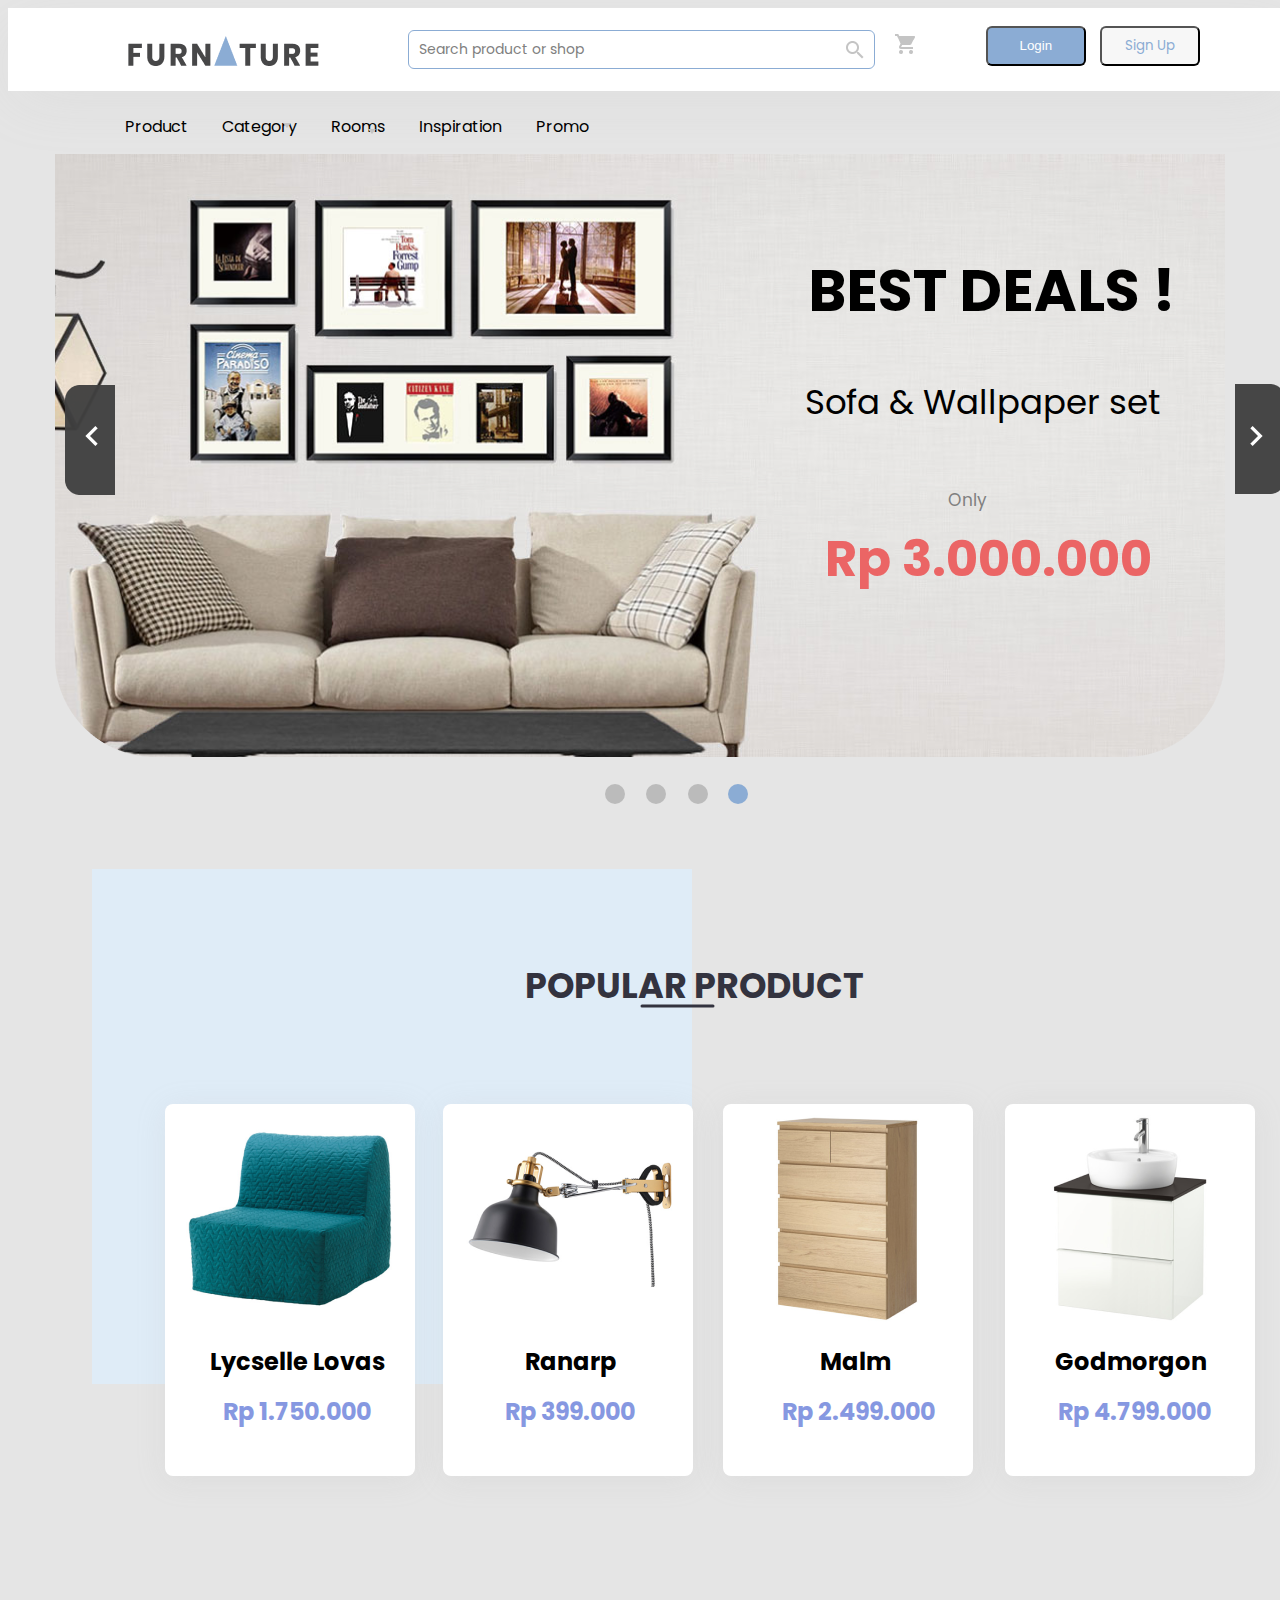
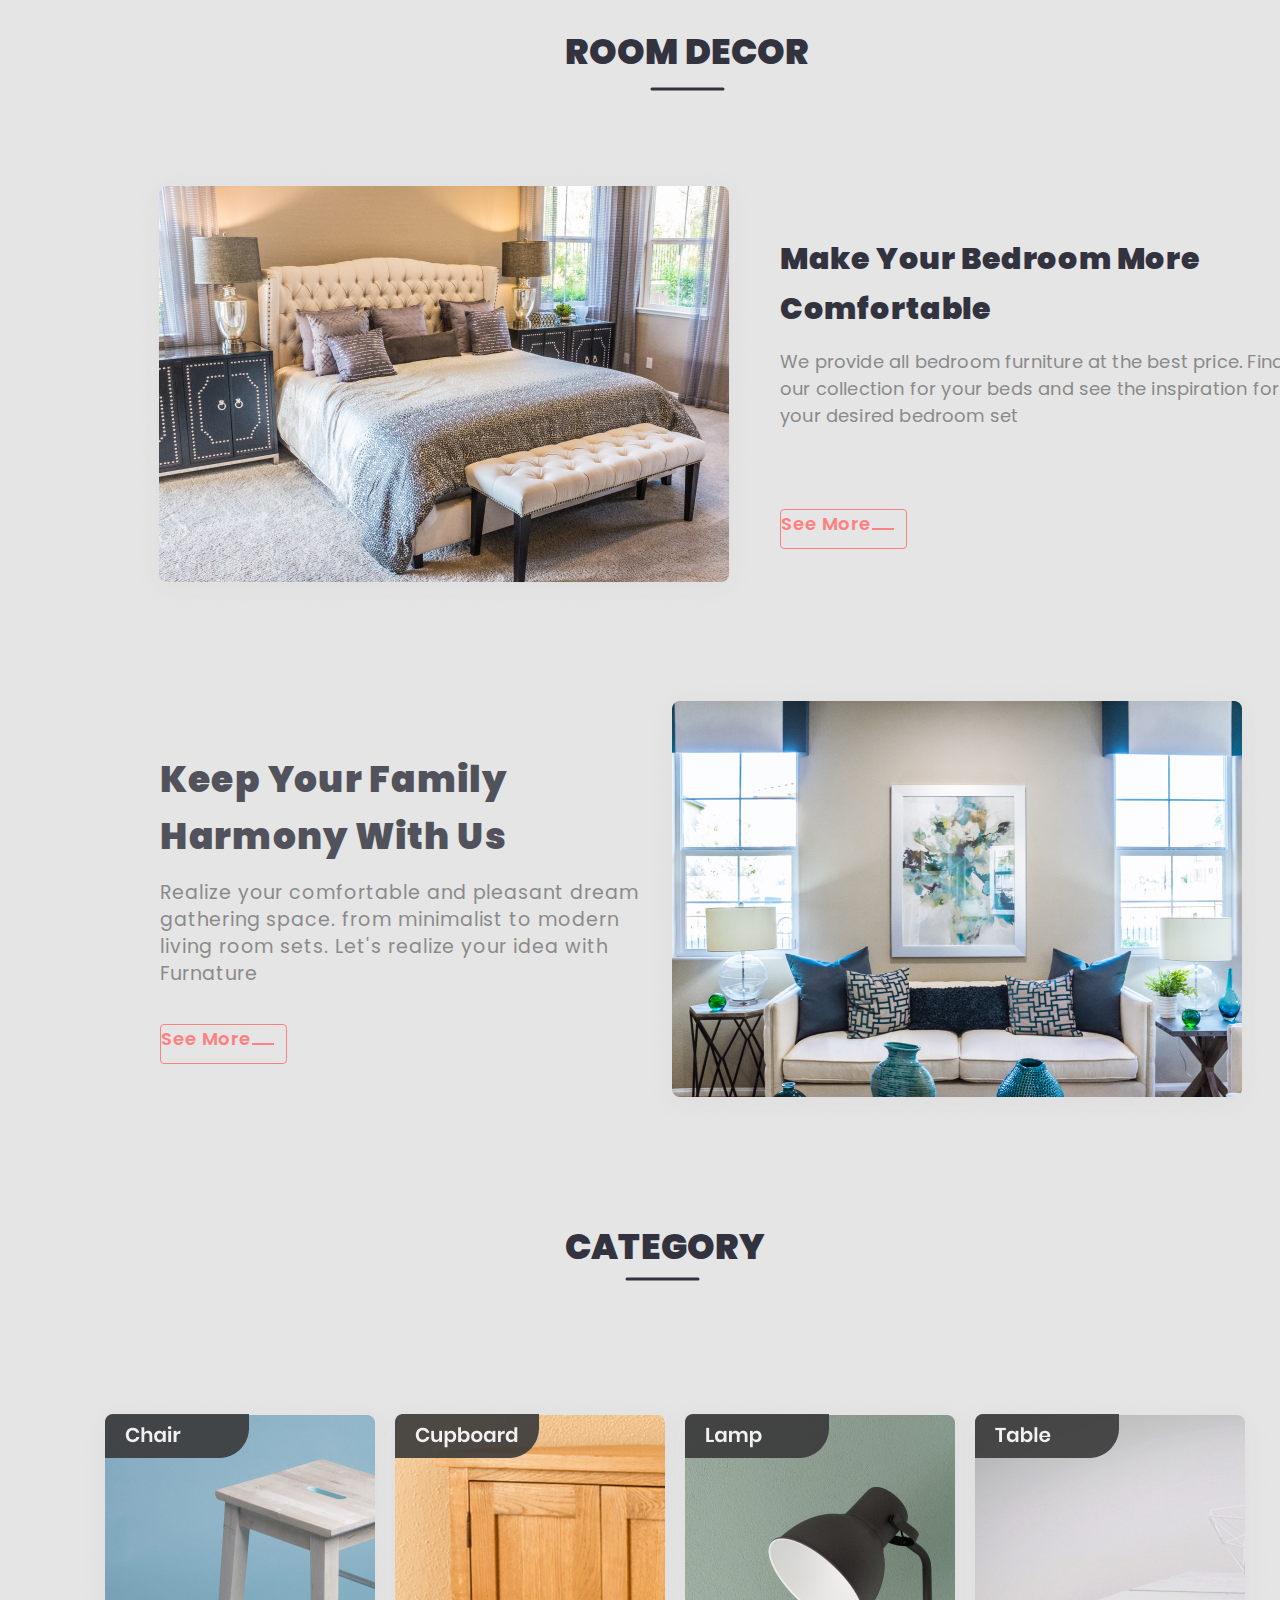
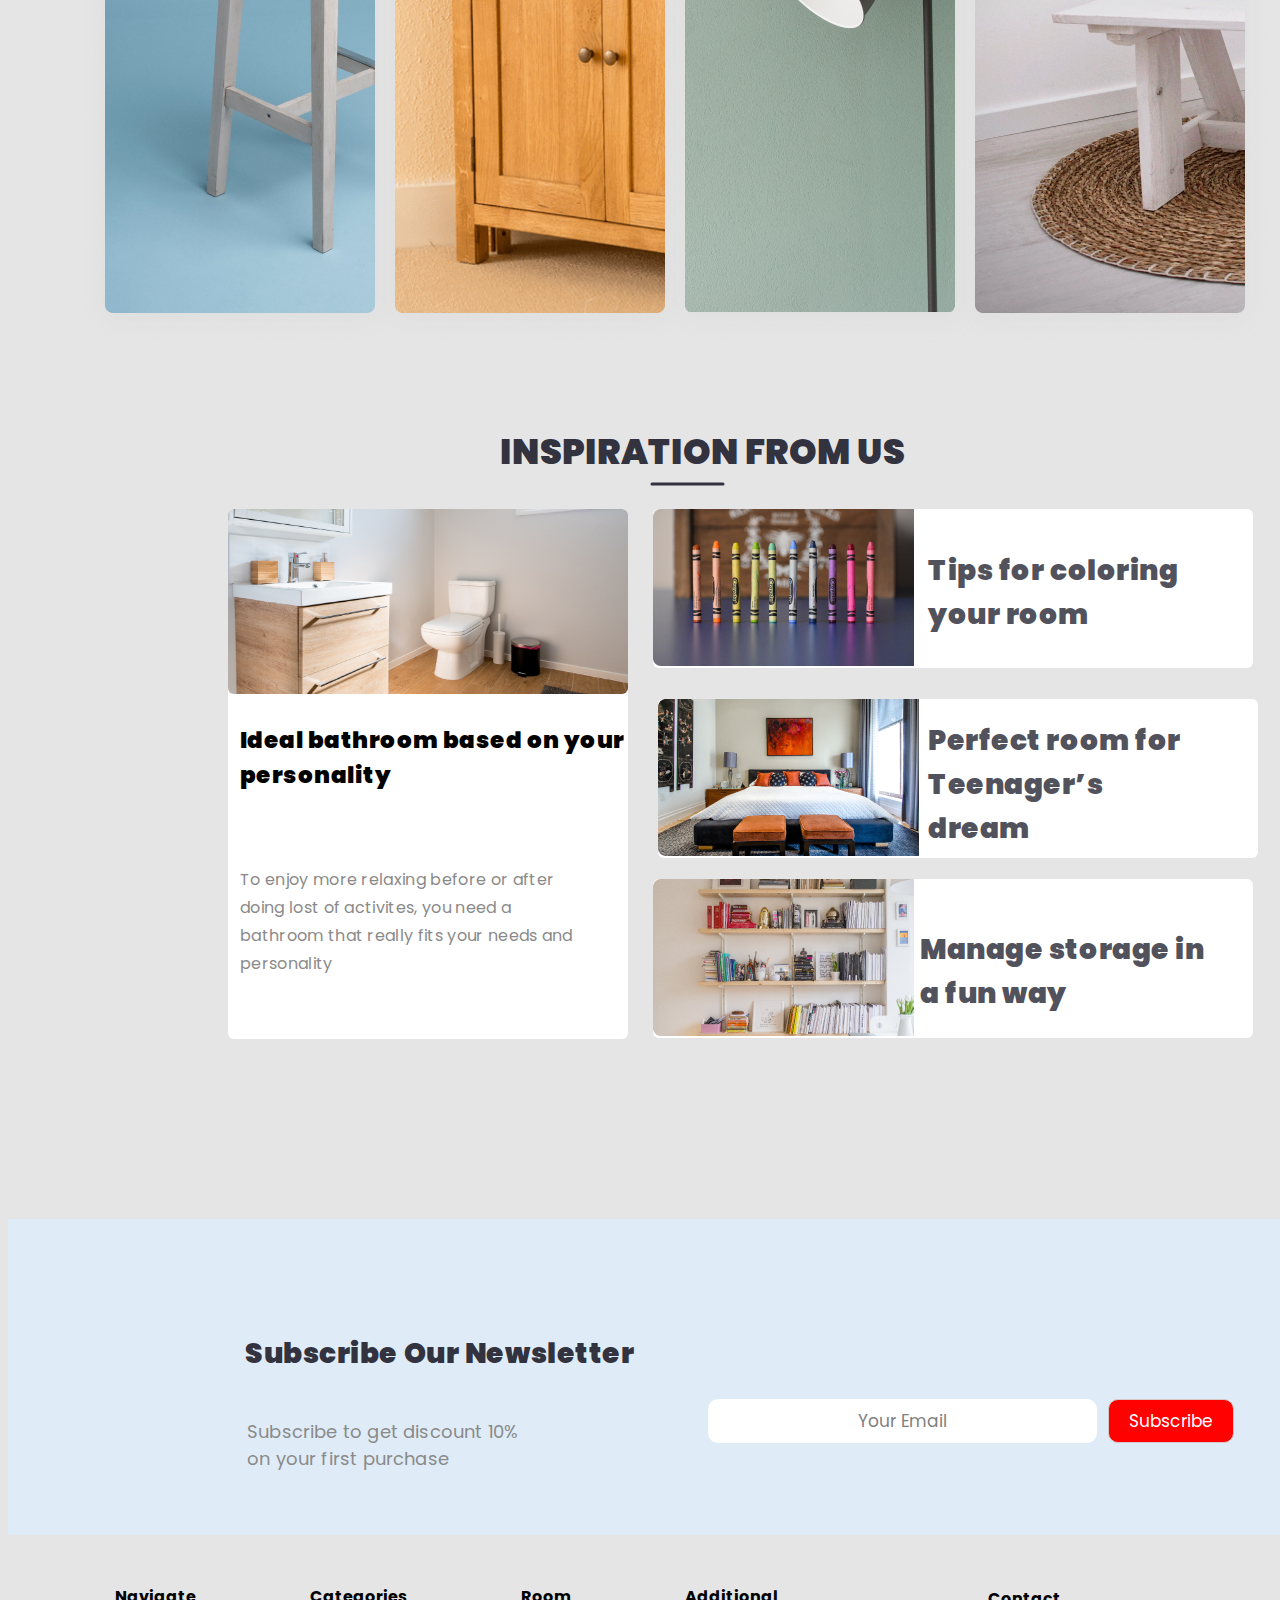
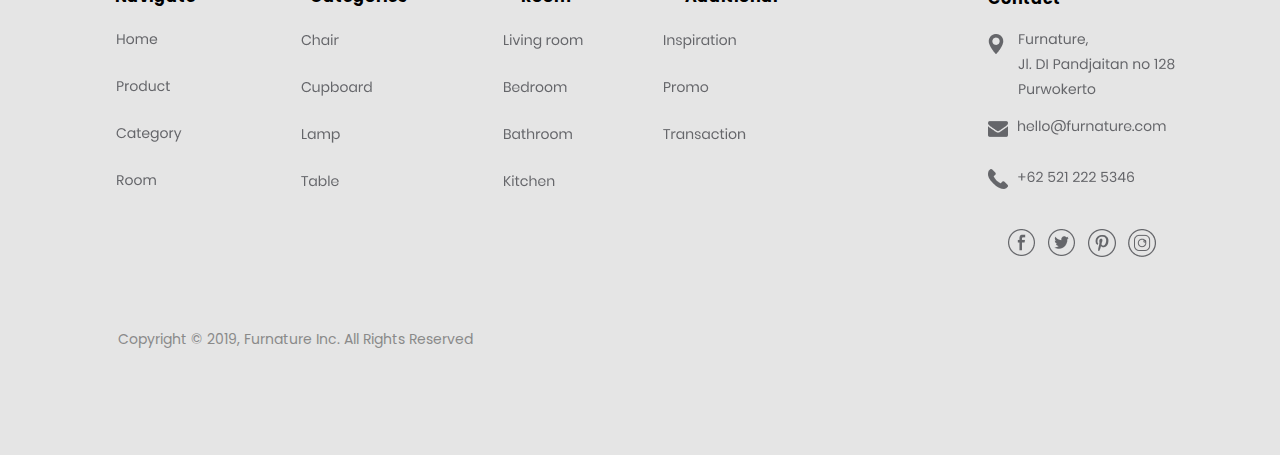
<file: index.html>
<!DOCTYPE html>
<html lang="en">
    <head>
        <link rel="stylesheet" href="figma.css" type="text/css">
    </head>
    <body>
        <nav>
            <div class="kotak">
                <img src="kotak.png">
            </div>
            <div class="main-navbar">
                <div class="logo">
                    <img src="Group 72.png">
                </div>
                <div class="search">
                    Search product or shop
                    <img src="Vector_search.png">
                </div>
                <div class="shop">
                    <img src="Vector_shop.png">
                </div>
                <div class="garis">
                    <div style="width: 0px; height: 20px; border: 1px; color: #8b8b8b solid;"></div>
                </div>
                <div class="botton">
                    <button class="btn-login">Login</button>
                    <button class="btn-sign">Sign Up</button>
                </div>
            </nav>
            <header>
                <div class="nav-bar">
                    <div class="menu">
                        <li>Product</li>
                        <li>Category</li><img src="Vector 4.png">
                        <li>Rooms</li>
                        <li>Inspiration</li>
                        <li>Promo</li>
                    </div>
                    <div class="Vektor">
                        <img src="Vector 4.1.png">
                    </div>
                    <div class="gambar">
                        <img src="gambar1.png">
                    </div>
                   <B><p class="best">BEST DEALS !</p></B><link href="https://fonts.googleapis.com/css?family=Poppins&display=swap" rel="stylesheet">
                   <p class="best2">Sofa & Wallpaper set</p><link href="https://fonts.googleapis.com/css?family=Poppins&display=swap" rel="stylesheet">
                   <p class="best3">Only</p><link href="https://fonts.googleapis.com/css?family=Poppins&display=swap" rel="stylesheet">
                   <p class="best4">Rp 3.000.000</p><link href="https://fonts.googleapis.com/css?family=Poppins&display=swap" rel="stylesheet">
                </div>
                <div class="next">
                    <img src="btn_next1.png">
                    <div class="slidenext">
                        <img src="btn_next2.png">
                    </div>
                    <div class="iya">
                        <img src="slide1.png">
                    </div>
                    <div class="tutup">
                        <img src="slide2.png">
                    </div>
                    <br>
                    <br>
                    <br>
                    <br>
                    <br>
                    <br>
                    <br>
                    <br>
                    <br>
                    <br><br><br><br><br><br><br>
                    <div class="dot1"></div>
                    <div class="dot2"></div>
                    <div class="dot3"></div>
                    <div class="dot4"></div>
                    <div class="product"><b>POPULAR PRODUCT</b></div>
                    <div class="line">
                        <img src="garis.svg">
                    </div>
                    <div class="bluebox"></div>
                        <div class="box1"></div>
                        <div class="box2"></div>
                        <div class="box3"></div>
                        <div class="box4"></div>
                        <div class="kursi">
                            <img src="item-Lycselle-Lovas.png">
                        </div>
                        <div class="lampu">
                            <img src="item-Ranarp.png">
                        </div>
                        <div class="rak">
                            <img src="item-Malm.png">
                        </div>
                        <div class="gdmorgan">
                            <img src="item-Godmorgan.png">
                        </div>
                        <div class="lovas">Lycselle Lovas</div>
                        <div class="hgkursi">Rp 1.750.000</div>
                        <div class="ranarp">Ranarp</div>
                        <div class="hgran">Rp 399.000</div>
                        <div class="malm">Malm</div>
                        <div class="hgmalm">Rp 2.499.000</div>
                        <div class="gon">Godmorgon</div>
                        <div class="hggon">Rp 4.799.000</div>
                        <div class="room">
                                <p class="ro"><b>ROOM DECOR</b></p>
                                <div class="stip">
                                    <img src="garis.svg">
                                </div>
                                <div class="krj">
                                    <img src="Rectangle 3.png">
                                </div>
                                <div class="teks">
                                    <p class="first"><b>Make Your Bedroom More Comfortable</b></p>
                                    <p class="sec">We provide all bedroom furniture at the best price.
                                        Find our collection for your beds and see the inspiration for your
                                        desired bedroom set</p>
                                </div>
                                <div class="gb">
                                    See More
                                    <img src="Arrow.png">
                                </div>
                                <div class="biru">
                                    <img src="Rectangle 3.1.png">
                                </div>
                                <div class="teks1">
                                    <p class="per"><b>Keep Your Family Harmony With Us</b></p>
                                    <p class="ked">Realize your comfortable and pleasant dream gathering space.
                                        from minimalist to modern living room sets.
                                    Let's realize your idea with Furnature</p>
                                </div>
                                <div class="gbar">
                                        See More
                                        <img src="Arrow.png">
                                    </div>
                                    
                                        <div class="bok">
                                            <div class="text22"><b>CATEGORY</b></div>
                                            <div class="strip">
                                                <img src="garis.svg" alt="">
                                            </div>
                                                <div class="kur">
                                                    <img src="Rectangle 4.4.png">
                                                </div>
                                                <div class="car">
                                                    <img src="Group 55.1.png">
                                                </div>
                                                <div class="cup">
                                                    <img src="Rectangle 4.5.png">
                                                </div>
                                                <div class="cupb">
                                                    <img src="Group 55.2.png">
                                                </div>
                                                <div class="lam">
                                                    <img src="Rectangle 4.6.png">
                                                </div>
                                                <div class="mpu">
                                                    <img src="Group 55.3.png">
                                                </div>
                                                <div class="tab">
                                                    <img src="Rectangle 4.7.png">
                                                </div>
                                                <div class="ble">
                                                    <img src="Group 55.4.png">
                                                </div>
                                                </div>
                                            </div>
                            </div>
                            <nav>

                                    <div class = "ab">
                                        
                                        <p class= "aa"><b> INSPIRATION FROM US</b></p>
                                        <div class="strip2">
                                            <img src="garis.svg" alt="">
                                        </div>
                                         <div class="bgkg"></div>
                                         <div class="ac"></div>
                                         <img class ="bb"src="Rectangle 2.png" alt="">
                                         <div class="tk">
                                         <p class= "ad"><b>Ideal bathroom based on your personality</b></p>
                                         <p class= "af">To enjoy more relaxing before or after doing lost of activites,
                                             you need a bathroom that really fits your needs and personality</p>
                                         </div>
                                         <div class="bgkg2"></div>
                                         <img class ="bc"src="Rectangle 2.1.png" alt="">
                                         <p class= "as"><b>Tips for coloring your room</b></p>
                                     </div>
                                     </div>
                                         <div class="bgkg3"></div>
                                         <img class ="bd"src="Rectangle 2.2.png" alt="">
                                         <p class= "ud"><b>Perfect room for Teenager’s dream</b></p>
                                     </div>
                                     <div class="bgkg4"></div>
                                     <img class ="bo"src="Rectangle 2.3.png" alt="">
                                     <p class= "cab"><b>Manage storage in a fun way</b></p>
                                 </div>
                                 <div class="boxx">
                                     <img src="Rectangle 3.3.png" alt="">
                                 </div>
                                        <div class="text">
                                            <p class="subs"><b>Subscribe Our Newsletter</b></p><link href="https://fonts.googleapis.com/css?family=Poppins&display=swap" rel="stylesheet">
                                            <p class="sgt">Subscribe to get discount 10%
                                                on your first purchase</p>
                                        </div>
                                        <div class="btn_subs">Subscribe</div>
                                        <div class="btn_email">Your Email</div>
                                        <div class="menu1">
                                            <li>Navigate</li>
                                            <li>Categories</li>
                                            <li>Room</li>
                                            <li>Additional</li>
                                        </div>
                                        <div class="menu2">
                                            <img src="hpcr.png">
                                        </div>
                                        <div class="menu3">
                                            <img src="cclt.png">
                                        </div>
                                        <div class="menu4">
                                            <img src="lbbk.png">
                                        </div>
                                        <div class="menu5">
                                            <img src="ipt.png">
                                        </div>
                                        <div class="kontak">
                                            <li>Contact</li>
                                        </div>
                                        <div class="menu6">
                                            <img src="fur.png">
                                        </div>
                                        <div class="maps">
                                            <img src="maps.png">
                                        </div>
                                        <div class="menu7">
                                            <img src="hello.png">
                                        </div>
                                        <div class="email">
                                            <img src="email.png">
                                        </div>
                                        <div class="menu8">
                                            <img src="nomor.png">
                                        </div>
                                        <div class="call">
                                            <img src="call.png">
                                        </div>
                                        <div class="fb">
                                            <img src="fb.png">
                                        </div>
                                        <div class="twit">
                                            <img src="twit.png">
                                        </div>
                                        <div class="pint">
                                            <img src="pinterest.png">
                                        </div>
                                        <div class="ig1">
                                            <img src="Ellipse 2.png">
                                        </div>
                                        <div class="ig2">
                                            <img src="Rectangle 5.png">
                                        </div>
                                        <div class="ig3">
                                            <img src="Ellipse.png">
                                        </div>
                                        <div class="ig4">
                                            <img src="Ellipse 3.png">
                                        </div>
                                        <div class="footer">Copyright &copy; 2019, Furnature Inc. All Rights Reserved
                                                <br>
                                                <br>
                                                <br>
                                                <br>
                                                <br>
                                                <br>
                                        </div>
                    </div>
                </div>
            </header>
            </div>
    </body>
</html>
</file>
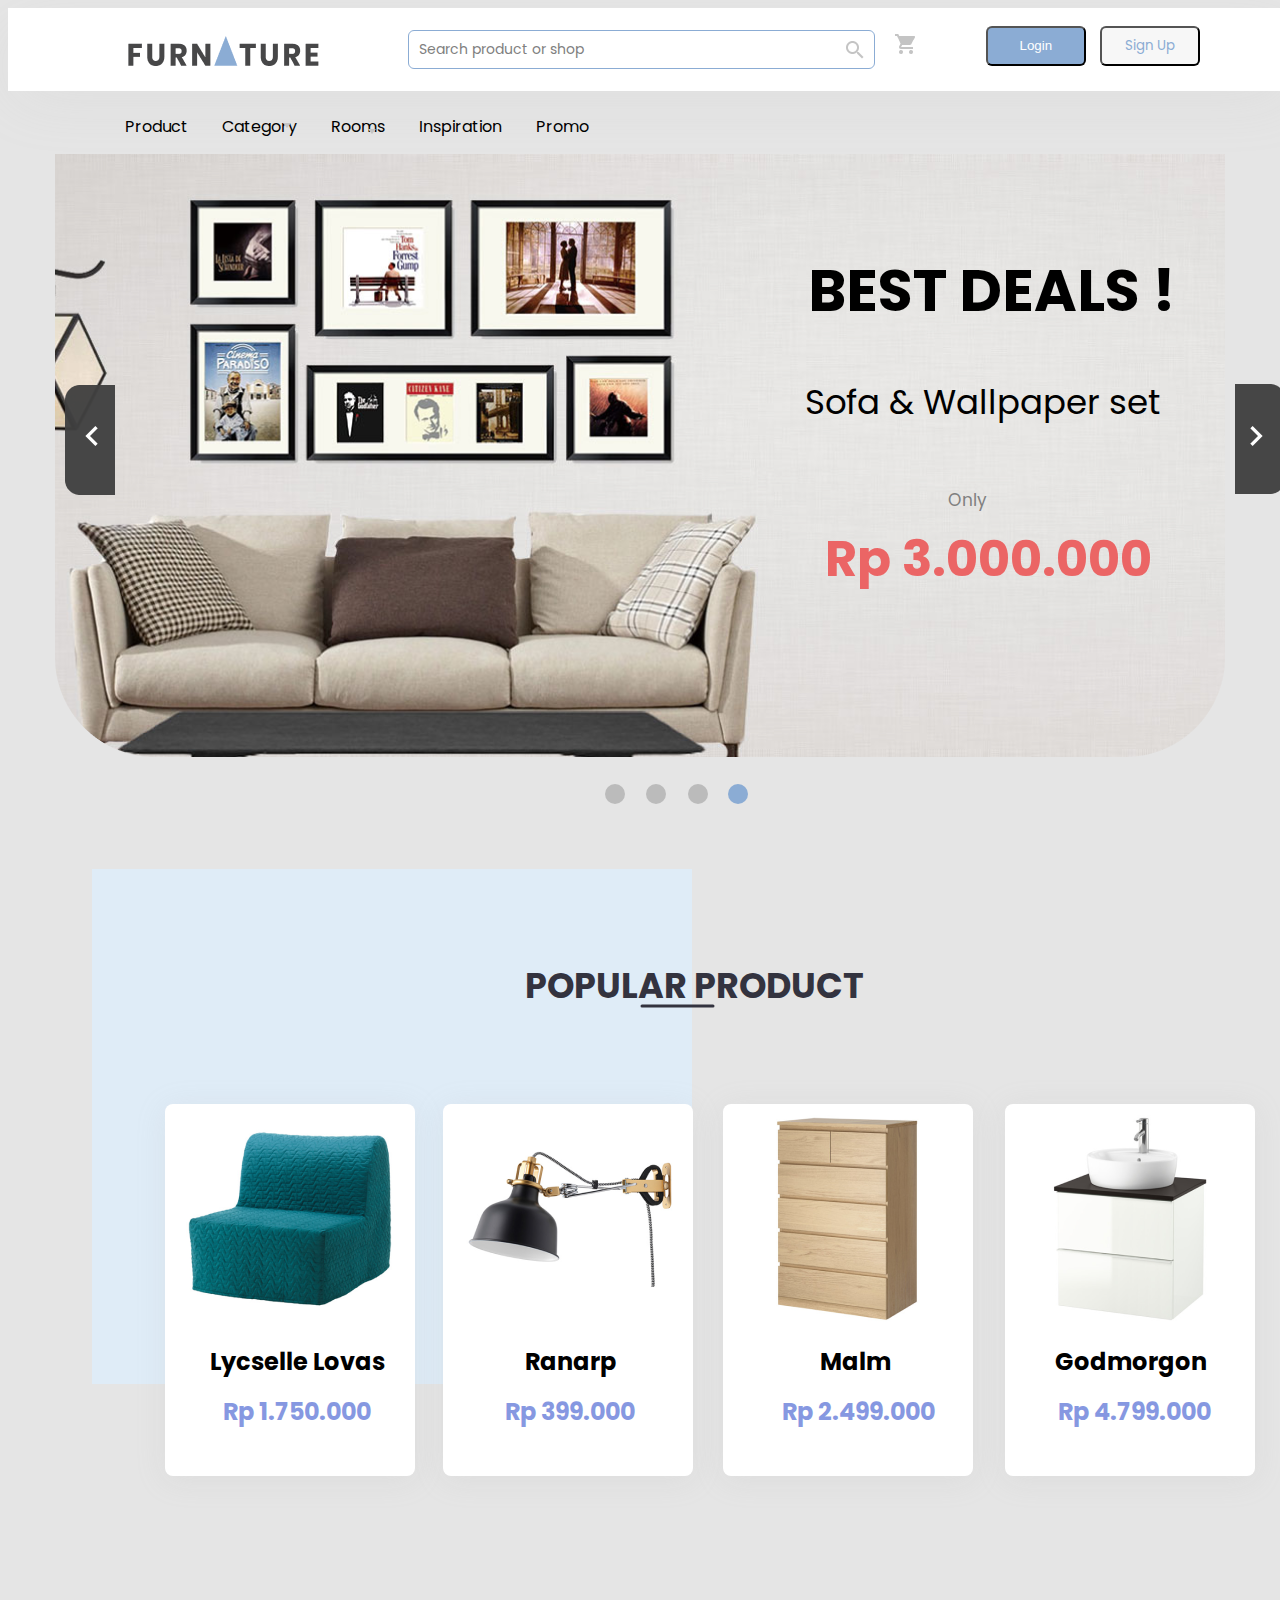
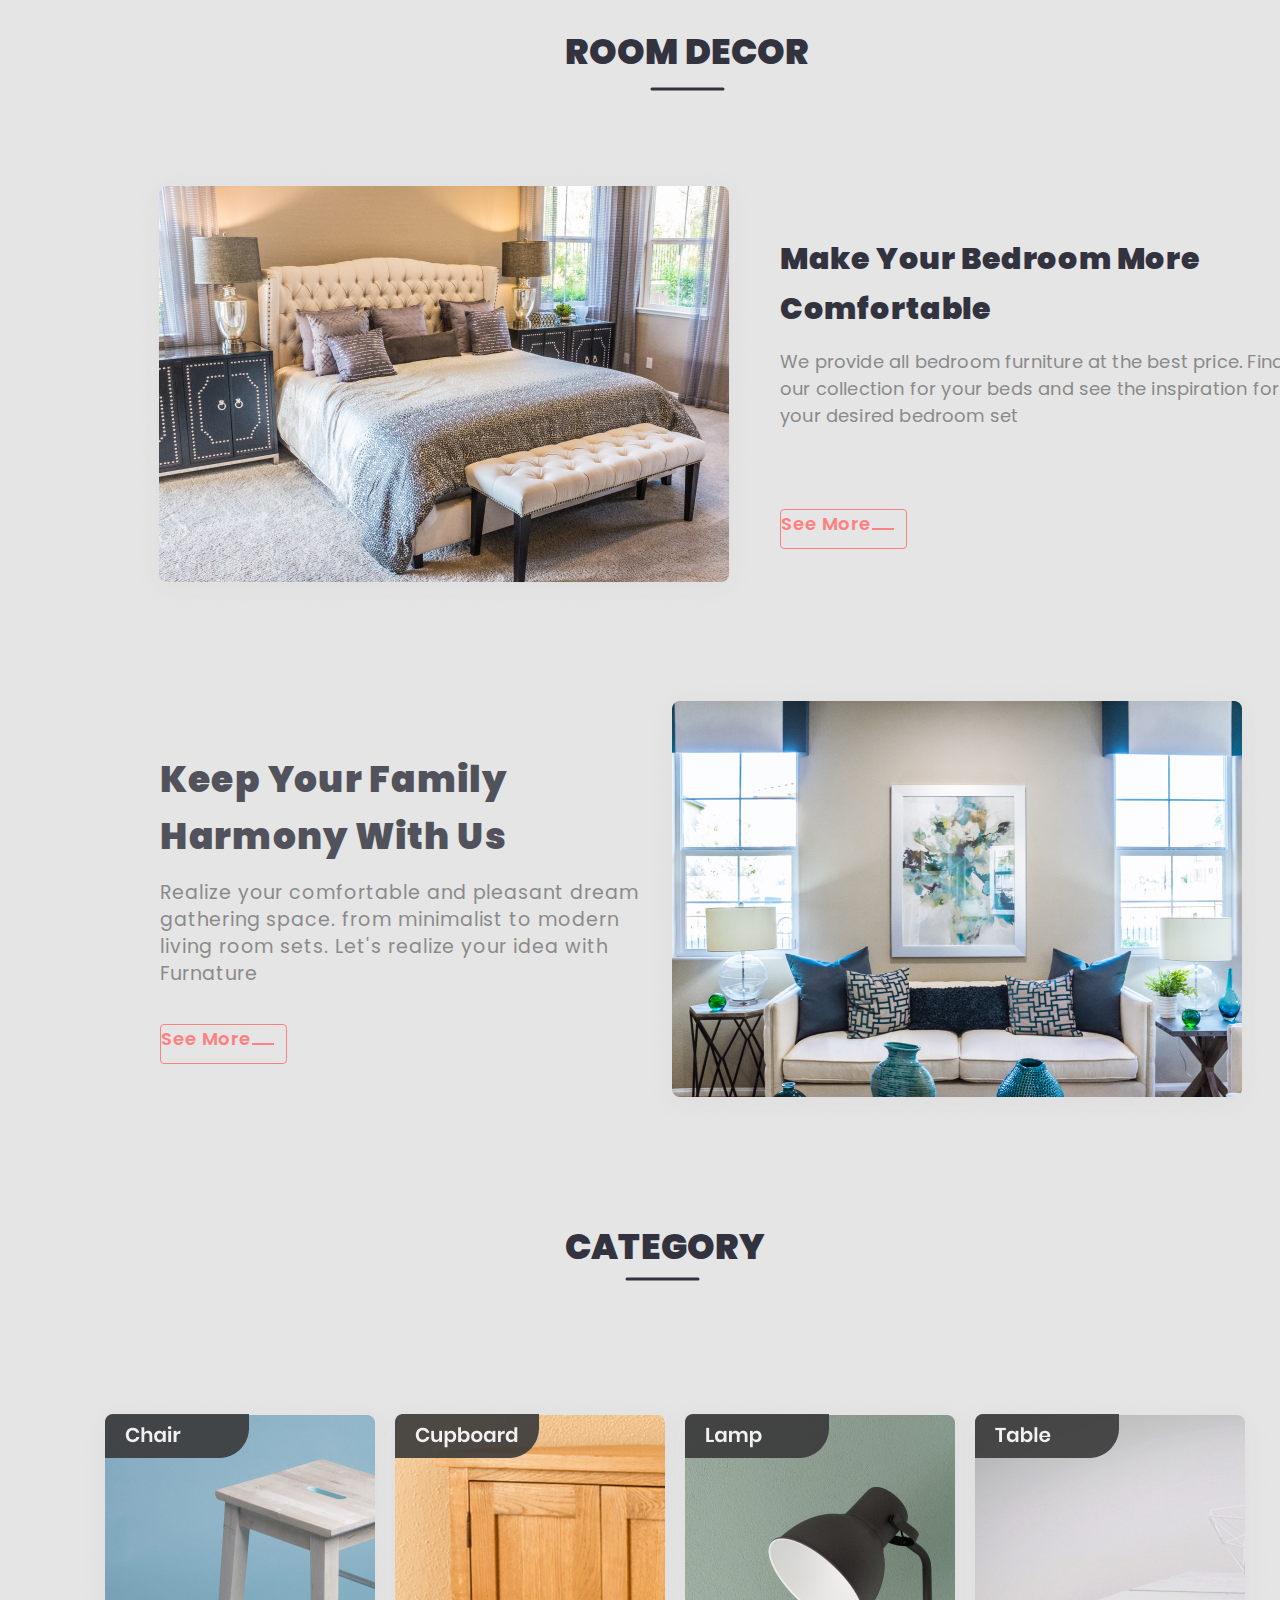
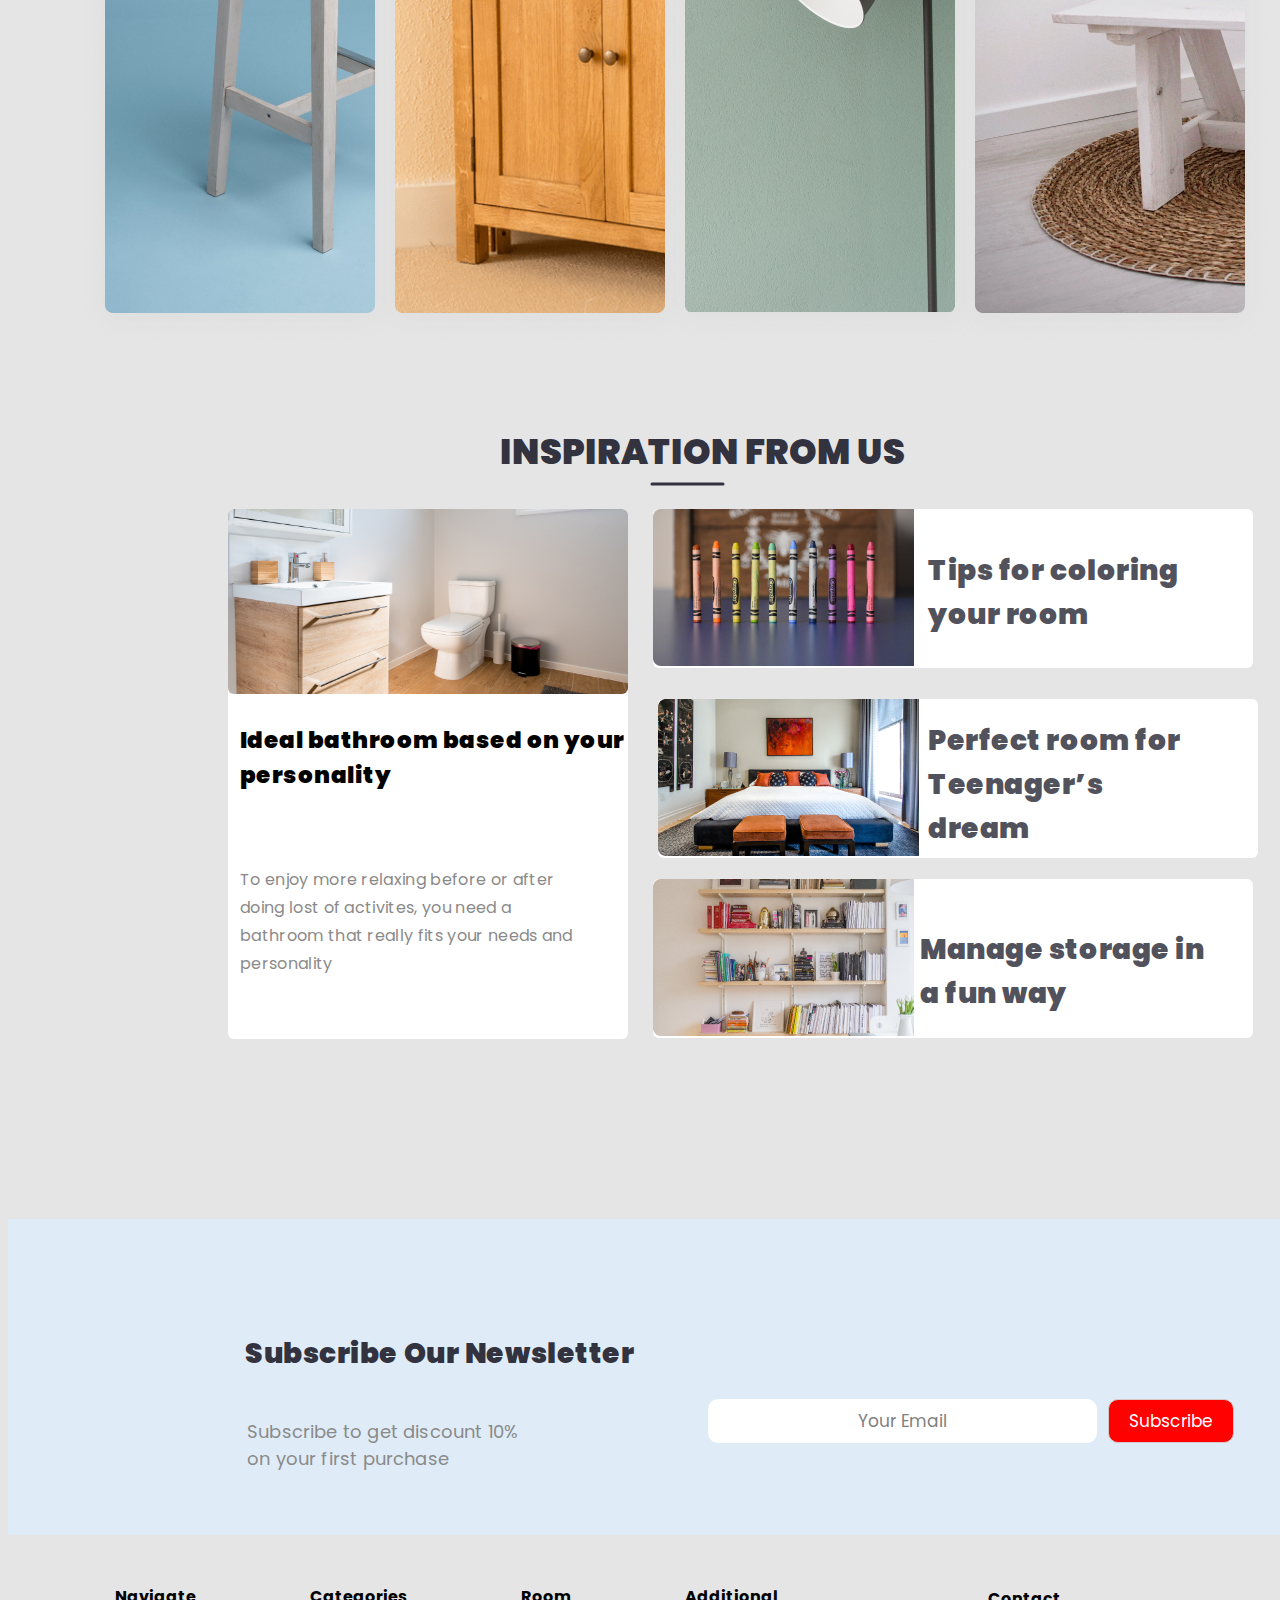
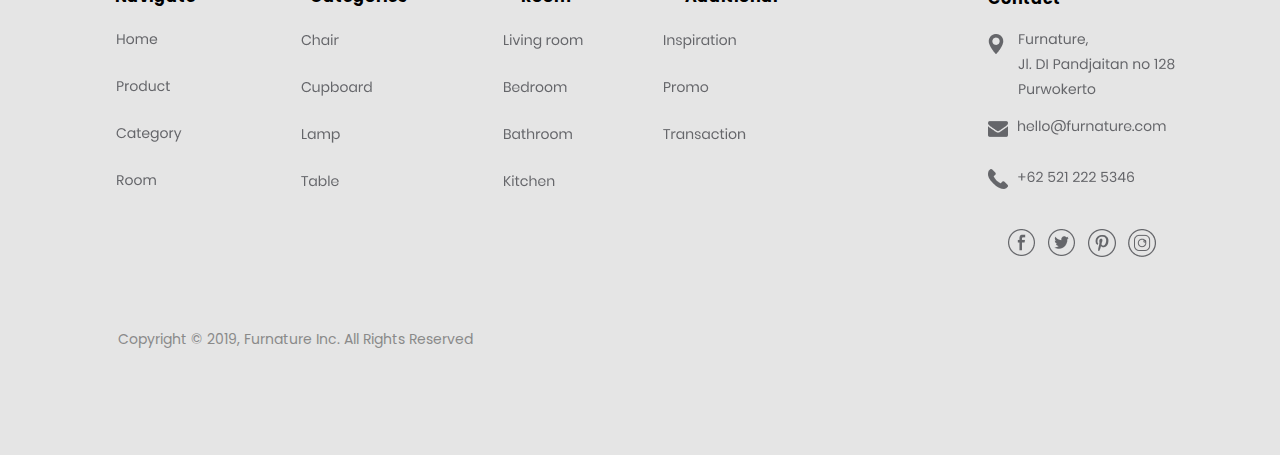
<file: figma.html>
<!DOCTYPE html>
<html lang="en">
    <head>
        <link rel="stylesheet" href="figma.css" type="text/css">
    </head>
    <body>
        <nav>
            <div class="kotak">
                <img src="kotak.png">
            </div>
            <div class="main-navbar">
                <div class="logo">
                    <img src="Group 72.png">
                </div>
                <div class="search">
                    Search product or shop
                    <img src="Vector_search.png">
                </div>
                <div class="shop">
                    <img src="Vector_shop.png">
                </div>
                <div class="garis">
                    <div style="width: 0px; height: 20px; border: 1px; color: #8b8b8b solid;"></div>
                </div>
                <div class="botton">
                    <button class="btn-login">Login</button>
                    <button class="btn-sign">Sign Up</button>
                </div>
            </nav>
            <header>
                <div class="nav-bar">
                    <div class="menu">
                        <li>Product</li>
                        <li>Category</li><img src="Vector 4.png">
                        <li>Rooms</li>
                        <li>Inspiration</li>
                        <li>Promo</li>
                    </div>
                    <div class="Vektor">
                        <img src="Vector 4.1.png">
                    </div>
                    <div class="gambar">
                        <img src="gambar1.png">
                    </div>
                   <B><p class="best">BEST DEALS !</p></B><link href="https://fonts.googleapis.com/css?family=Poppins&display=swap" rel="stylesheet">
                   <p class="best2">Sofa & Wallpaper set</p><link href="https://fonts.googleapis.com/css?family=Poppins&display=swap" rel="stylesheet">
                   <p class="best3">Only</p><link href="https://fonts.googleapis.com/css?family=Poppins&display=swap" rel="stylesheet">
                   <p class="best4">Rp 3.000.000</p><link href="https://fonts.googleapis.com/css?family=Poppins&display=swap" rel="stylesheet">
                </div>
                <div class="next">
                    <img src="btn_next1.png">
                    <div class="slidenext">
                        <img src="btn_next2.png">
                    </div>
                    <div class="iya">
                        <img src="slide1.png">
                    </div>
                    <div class="tutup">
                        <img src="slide2.png">
                    </div>
                    <br>
                    <br>
                    <br>
                    <br>
                    <br>
                    <br>
                    <br>
                    <br>
                    <br>
                    <br><br><br><br><br><br><br>
                    <div class="dot1"></div>
                    <div class="dot2"></div>
                    <div class="dot3"></div>
                    <div class="dot4"></div>
                    <div class="product"><b>POPULAR PRODUCT</b></div>
                    <div class="line">
                        <img src="garis.svg">
                    </div>
                    <div class="bluebox"></div>
                        <div class="box1"></div>
                        <div class="box2"></div>
                        <div class="box3"></div>
                        <div class="box4"></div>
                        <div class="kursi">
                            <img src="item-Lycselle-Lovas.png">
                        </div>
                        <div class="lampu">
                            <img src="item-Ranarp.png">
                        </div>
                        <div class="rak">
                            <img src="item-Malm.png">
                        </div>
                        <div class="gdmorgan">
                            <img src="item-Godmorgan.png">
                        </div>
                        <div class="lovas">Lycselle Lovas</div>
                        <div class="hgkursi">Rp 1.750.000</div>
                        <div class="ranarp">Ranarp</div>
                        <div class="hgran">Rp 399.000</div>
                        <div class="malm">Malm</div>
                        <div class="hgmalm">Rp 2.499.000</div>
                        <div class="gon">Godmorgon</div>
                        <div class="hggon">Rp 4.799.000</div>
                        <div class="room">
                                <p class="ro"><b>ROOM DECOR</b></p>
                                <div class="stip">
                                    <img src="garis.svg">
                                </div>
                                <div class="krj">
                                    <img src="Rectangle 3.png">
                                </div>
                                <div class="teks">
                                    <p class="first"><b>Make Your Bedroom More Comfortable</b></p>
                                    <p class="sec">We provide all bedroom furniture at the best price.
                                        Find our collection for your beds and see the inspiration for your
                                        desired bedroom set</p>
                                </div>
                                <div class="gb">
                                    See More
                                    <img src="Arrow.png">
                                </div>
                                <div class="biru">
                                    <img src="Rectangle 3.1.png">
                                </div>
                                <div class="teks1">
                                    <p class="per"><b>Keep Your Family Harmony With Us</b></p>
                                    <p class="ked">Realize your comfortable and pleasant dream gathering space.
                                        from minimalist to modern living room sets.
                                    Let's realize your idea with Furnature</p>
                                </div>
                                <div class="gbar">
                                        See More
                                        <img src="Arrow.png">
                                    </div>
                                    
                                        <div class="bok">
                                            <div class="text22"><b>CATEGORY</b></div>
                                            <div class="strip">
                                                <img src="garis.svg" alt="">
                                            </div>
                                                <div class="kur">
                                                    <img src="Rectangle 4.4.png">
                                                </div>
                                                <div class="car">
                                                    <img src="Group 55.1.png">
                                                </div>
                                                <div class="cup">
                                                    <img src="Rectangle 4.5.png">
                                                </div>
                                                <div class="cupb">
                                                    <img src="Group 55.2.png">
                                                </div>
                                                <div class="lam">
                                                    <img src="Rectangle 4.6.png">
                                                </div>
                                                <div class="mpu">
                                                    <img src="Group 55.3.png">
                                                </div>
                                                <div class="tab">
                                                    <img src="Rectangle 4.7.png">
                                                </div>
                                                <div class="ble">
                                                    <img src="Group 55.4.png">
                                                </div>
                                                </div>
                                            </div>
                            </div>
                            <nav>

                                    <div class = "ab">
                                        
                                        <p class= "aa"><b> INSPIRATION FROM US</b></p>
                                        <div class="strip2">
                                            <img src="garis.svg" alt="">
                                        </div>
                                         <div class="bgkg"></div>
                                         <div class="ac"></div>
                                         <img class ="bb"src="Rectangle 2.png" alt="">
                                         <div class="tk">
                                         <p class= "ad"><b>Ideal bathroom based on your personality</b></p>
                                         <p class= "af">To enjoy more relaxing before or after doing lost of activites,
                                             you need a bathroom that really fits your needs and personality</p>
                                         </div>
                                         <div class="bgkg2"></div>
                                         <img class ="bc"src="Rectangle 2.1.png" alt="">
                                         <p class= "as"><b>Tips for coloring your room</b></p>
                                     </div>
                                     </div>
                                         <div class="bgkg3"></div>
                                         <img class ="bd"src="Rectangle 2.2.png" alt="">
                                         <p class= "ud"><b>Perfect room for Teenager’s dream</b></p>
                                     </div>
                                     <div class="bgkg4"></div>
                                     <img class ="bo"src="Rectangle 2.3.png" alt="">
                                     <p class= "cab"><b>Manage storage in a fun way</b></p>
                                 </div>
                                 <div class="boxx">
                                     <img src="Rectangle 3.3.png" alt="">
                                 </div>
                                        <div class="text">
                                            <p class="subs"><b>Subscribe Our Newsletter</b></p><link href="https://fonts.googleapis.com/css?family=Poppins&display=swap" rel="stylesheet">
                                            <p class="sgt">Subscribe to get discount 10%
                                                on your first purchase</p>
                                        </div>
                                        <div class="btn_subs">Subscribe</div>
                                        <div class="btn_email">Your Email</div>
                                        <div class="menu1">
                                            <li>Navigate</li>
                                            <li>Categories</li>
                                            <li>Room</li>
                                            <li>Additional</li>
                                        </div>
                                        <div class="menu2">
                                            <img src="hpcr.png">
                                        </div>
                                        <div class="menu3">
                                            <img src="cclt.png">
                                        </div>
                                        <div class="menu4">
                                            <img src="lbbk.png">
                                        </div>
                                        <div class="menu5">
                                            <img src="ipt.png">
                                        </div>
                                        <div class="kontak">
                                            <li>Contact</li>
                                        </div>
                                        <div class="menu6">
                                            <img src="fur.png">
                                        </div>
                                        <div class="maps">
                                            <img src="maps.png">
                                        </div>
                                        <div class="menu7">
                                            <img src="hello.png">
                                        </div>
                                        <div class="email">
                                            <img src="email.png">
                                        </div>
                                        <div class="menu8">
                                            <img src="nomor.png">
                                        </div>
                                        <div class="call">
                                            <img src="call.png">
                                        </div>
                                        <div class="fb">
                                            <img src="fb.png">
                                        </div>
                                        <div class="twit">
                                            <img src="twit.png">
                                        </div>
                                        <div class="pint">
                                            <img src="pinterest.png">
                                        </div>
                                        <div class="ig1">
                                            <img src="Ellipse 2.png">
                                        </div>
                                        <div class="ig2">
                                            <img src="Rectangle 5.png">
                                        </div>
                                        <div class="ig3">
                                            <img src="Ellipse.png">
                                        </div>
                                        <div class="ig4">
                                            <img src="Ellipse 3.png">
                                        </div>
                                        <div class="footer">Copyright &copy; 2019, Furnature Inc. All Rights Reserved
                                                <br>
                                                <br>
                                                <br>
                                                <br>
                                                <br>
                                                <br>
                                        </div>
                    </div>
                </div>
            </header>
            </div>
    </body>
</html>
</file>
<file: figma.css>
body{
    background: #E5E5E5;
    overflow-x: hidden;
}
.kotak
{
    width: 100%;
    height: 5px;
}
.logo
{
    width: 160px;
    height: 30px;
    margin-left: 100px;
    margin-top: 10px;
    
}
.main-navbar
{
    display: flex;
    width: 100%;
    justify-content: space-around;
    align-items: center;
    padding: 10px;
    box-shadow: 2px 20px 62px -9px rgba(187, 187, 187, 0.21);
}
.btn-login
{
    background: #8bacd4;
    border-radius: 6px;
    color: white;
    width: 100px;
    height: 40px;
    margin-right: 10px;
    
}
.btn-sign
{
    font-family: 'Poppins', sans-serif;
    font-style: normal;
    color: #8bacd4;
    background: #f7f7f7;
    border-radius: 6px;
    width: 100px;
    height: 40px;
    margin-right: 72px;
}
.search
{
    display: flex;
    border-radius: 6px;
    align-items: center;
    border: 1px solid #8bacd4;
    padding: 8px 10px;
    font-family: 'Poppins', sans-serif;
    font-size: 14px;
    margin-left: 100px;
    margin-top: 7px;
    color: grey;
}
.search img
{
    margin-left: 262px;
}
.menu
{
    display: flex;
    padding: 10px 0px;
    margin-top: 20px;
    margin-left: 100px;
    font-family: 'Poppins', sans-serif;
}
.menu li
{
    padding: 5px 17px;
}
.menu img
{
    width: 8px;
    height: 5px;
    margin-top: 14px;
    margin-left: 175px;
    position: absolute;
}
.Vektor
{
    width: 1px;
    height: 2px;
    margin-top: -34px;
    margin-left: 360px;
    position: absolute;
}
.nav-bar
{
    list-style: none;
    width: 100%;
    height: 30px;
}
.garis
{
    display: flex;
    margin-left: 30px;
}
.gambar
{
    justify-content: space-around;
    align-items: center;
    display: flex; 
}
.best
{
    overflow: hidden;
    font-family: 'Poppins', sans-serif;
    font-style: normal;
    width: 405px;
    height: 96px;
    margin-left: 800px;
    margin-bottom: 330px;
    margin-top: -510px;
    font-size: 58px;
    font-weight: bold;
    position: absolute;
}
.best2
{
    overflow: hidden;
    position: absolute;
    margin-left: 797px;
    margin-bottom: 230px;
    margin-top: -380px;
    font-style: normal;
    font-size: 34px;
    font-weight: normal;
    font-family: 'Poppins', sans-serif;
}
.best3
{
    overflow: hidden;
    position: absolute;
    color: grey;
    margin-left: 940px;
    margin-bottom: 100px;
    margin-top: -270px;
    font-size: 17px;
    font-family: 'Poppins', sans-serif;
}
.best4
{
    overflow: hidden;
    position: absolute;
    font-weight: bold;
    margin-left: 817px;
    margin-top: -236px;
    margin-bottom: 50px;
    font-size: 50px;
    color:#EB6565;
    font-family: 'Poppins', sans-serif;
}
.next
{
    margin-left: 57px;
    margin-top: 256px;
    position: absolute;
}
.slidenext
{
    margin-left: 1170px;
    margin-top: -115px;
    position: absolute;
}
.iya
{
    margin-top: -73px;
    margin-left: 20px;
    position: absolute;
}
.tutup
{
    margin-top: -73px;
    margin-left: 1185px;
    position: absolute;
}
.dot1
{
    width: 20px;
    height: 20px;
    background-color: #bbb;
    border-radius: 50%;
    display: inline-block;
    margin-left: 540px;
    margin-top: 15px;
    position: absolute;
}
.dot2
{
    width: 20px;
    height: 20px;
    background-color: #bbb;
    border-radius: 50%;
    display: inline-block;
    margin-left: 581px;
    margin-top: 15px;
    position: absolute;
}
.dot3
{
    width: 20px;
    height: 20px;
    background-color: #bbb;
    border-radius: 50%;
    display: inline-block;
    margin-left: 623px;
    margin-top: 15px;
    position: absolute;
}
.dot4
{
    width: 20px;
    height: 20px;
    background-color: #8BACD4;
    border-radius: 50%;
    display: inline-block;
    margin-left: 663px;
    margin-top: 15px;
    position: absolute;
}
.product
{
    overflow: hidden;
    position: absolute;
    margin-left: 460px;
    margin-top: 190px;
    font-family: 'Poppins', sans-serif;
    font-size: 35px;
    color: #33333F;
}
.line 
{
    margin-left: 575px;
    margin-top: 225px;
    position: absolute;
}
.bluebox
{
    margin-left: 27px;
    width: 600px;
    height: 515px;
    background: #dFecf7;
    margin-top: 100px;
}
.box1
{
    position: absolute;
    width: 250px;
    height: 372px;
    margin-top: -280px;
    margin-left: 100px;
    background: #ffffff;
    box-shadow: 0px 4px 30px rgba(177, 177, 177, 0.15);
    border-radius: 8px;
}
.box2
{
    position: absolute;
    width: 250px;
    height: 372px;
    margin-top: -280px;
    margin-left: 378px;
    background: #ffffff;
    box-shadow: 0px 4px 30px rgba(177, 177, 177, 0.15);
    border-radius: 8px;
}
.box3
{
    position: absolute;
    width: 250px;
    height: 372px;
    margin-top: -280px;
    margin-left: 940px;
    background: #ffffff;
    box-shadow: 0px 4px 30px rgba(177, 177, 177, 0.15);
    border-radius: 8px;
}
.box4
{
    position: absolute;
    width: 250px;
    height: 372px;
    margin-top: -280px;
    margin-left: 658px;
    background: #ffffff;
    box-shadow: 0px 4px 30px rgba(177, 177, 177, 0.15);
    border-radius: 8px;
}
.kursi
{
    position: absolute;
    margin-top: -280px;
    margin-left: 110px;
}
.lampu
{
    position: absolute;
    margin-top: -280px;
    margin-left: 390px;
}
.rak
{
    position: absolute;
    margin-top: -280px;
    margin-left: 667px;
}
.gdmorgan
{
    position: absolute;
    margin-top: -280px;
    margin-left: 950px;
}
.lovas
{
    margin-top: -40px;
    margin-left: 145px;
    position: absolute;
    font-size: 24px;
    font-family: 'Poppins', sans-serif;
    font-style: normal;
    font-weight: bold;
}
.hgkursi
{
    margin-top: 10px;
    margin-left: 158px;
    position: absolute;
    font-size: 24px;
    font-family: 'Poppins', sans-serif;
    font-style: normal;
    font-weight: bold;
    color: #8698E1;
}
.ranarp
{
    margin-top: -40px;
    margin-left: 460px;
    position: absolute;
    font-size: 24px;
    font-family: 'Poppins', sans-serif;
    font-style: normal;
    font-weight: bold;
}
.hgran
{
    margin-top: 10px;
    margin-left: 440px;
    position: absolute;
    font-size: 24px;
    font-family: 'Poppins', sans-serif;
    font-style: normal;
    font-weight: bold;
    color: #8698E1;
}
.malm
{
    margin-top: -40px;
    margin-left: 755px;
    position: absolute;
    font-size: 24px;
    font-family: 'Poppins', sans-serif;
    font-style: normal;
    font-weight: bold;
}
.hgmalm
{
    margin-top: 10px;
    margin-left: 717px;
    position: absolute;
    font-size: 24px;
    font-family: 'Poppins', sans-serif;
    font-style: normal;
    font-weight: bold;
    color: #8698E1;
}
.gon 
{
    margin-top: -40px;
    margin-left: 990px;
    position: absolute;
    font-size: 24px;
    font-family: 'Poppins', sans-serif;
    font-style: normal;
    font-weight: bold;
}
.hggon
{
    margin-top: 10px;
    margin-left: 993px;
    position: absolute;
    font-size: 24px;
    font-family: 'Poppins', sans-serif;
    font-style: normal;
    font-weight: bold;
    color: #8698E1;
}
.ro
{
    position: absolute;
    margin-top: -220px;
    margin-left: 500px;
    font-family: 'Poppins', sans-serif;
    font-style: normal;
    font-weight: bold;
    font-size: 35px;
    line-height: 75px;
    color: #33333F;
}
.stip
{
    position: absolute;
    margin-top: -18px;
    left: 585px;
    top: 1310px;
}
.krj
{
    position: absolute;
    width: 570px;
    height: 360px;
    left: 64px;
    top: 1375px;   
}
.first
{
    display: flex;
    width: 496px;
    height: 75px;
    margin-top: 450px;
    margin-left: 715px;
    font-family: 'Poppins', sans-serif;
    font-style: normal;
    font-weight: bold;
    font-size: 30px;
    line-height: 50px;
    letter-spacing: 0.02em;
    color: #33333F; 
}
.sec
{
    position: absolute;
    width: 530px;
    height: 81px;
    left: 715px;
    top: 1545px;
    font-family: 'Poppins', sans-serif;
    font-style: normal;
    font-weight: normal;
    font-size: 18px;
    line-height: 27px;
    letter-spacing: 0.01em;
    color: #8A8A8A;
}
.gb
{
    position: absolute;
    width: 127px;
    height: 40px;
    left: 715px;
    margin-top: 170px;
    border: 1px solid #FF8080;
    box-sizing: border-box;
    border-radius: 4px;
    font-family: 'Poppins', sans-serif;
    font-style: normal;
    font-weight: 600;
    font-size: 18px;
    line-height: 27px;
    letter-spacing: 0.05em;
    color: #FF8080;
}
.gb img
{
    position: absolute;
    width: 22px;
    height: 0px;
    left: 91px;
    top: 18px;
    border: 1px solid #FF8080;
    box-sizing: border-box;
}
.biru
{
    position: absolute;
    width: 570px;
    height: 360px;
    right: 64px;
    top: 1890px;   
}
.per
{
    position: absolute;
    width: 512px;
    height: 114px;
    left: 95px;
    top: 1930px;
    font-family: 'Poppins', sans-serif;
    font-style: normal;
    font-weight: 600;
    font-size: 36px;
    line-height: 57px;
    letter-spacing: 0.02em;
    color: #52525C;
}
.ked
{
    position: absolute;
    width: 480px;
    height: 81px;
    left: 95px;
    top: 2075px;
    font-family: 'Poppins', sans-serif;
    font-style: normal;
    font-weight: normal;
    font-size: 19px;
    line-height: 27px;
    letter-spacing: 0.05em;
    color: #8A8A8A;
}
.gbar
{
    position: absolute;
    width: 127px;
    height: 40px;
    left: 95px;
    margin-top: 685px;
    border: 1px solid #FF8080;
    box-sizing: border-box;
    border-radius: 4px;

    
    font-family: 'Poppins', sans-serif;
    font-style: normal;
    font-weight: 600;
    font-size: 18px;
    line-height: 27px;
    letter-spacing: 0.05em;
    color: #FF8080;
}
.gbar img
{
    position: absolute;
    width: 22px;
    height: 0px;
    left: 91px;
    top: 18px;

    border: 1px solid #FF8080;
    box-sizing: border-box;
}
.kur
{
    position: absolute;
    width: 270px;
    height: 498px;
    margin-top: 1050px;
    left: 10px;
}
.car
{
    position: absolute;
    width: 270px;
    height: 498px;
    margin-top: 1075px;
    left: 40px;
}
.cup
{
    position: absolute;
    width: 270px;
    height: 498px;
    margin-top: 1050px;
    margin-left: 300px;
}
.cupb
{
    position: absolute;
    width: 270px;
    height: 498px;
    margin-top: 1075px;
    margin-left: 330px;
}
.lam
{
    position: absolute;
    width: 270px;
    height: 498px;
    margin-top: 1050px;
    margin-left: 590px;
}
.mpu
{
    position: absolute;
    width: 270px;
    height: 498px;
    margin-top: 1075px;
    margin-left: 620px;
}
.tab
{
    position: absolute;
    width: 270px;
    height: 498px;
    margin-top: 1050px;
    margin-left: 880px;
}
.ble
{
    position: absolute;
    width: 270px;
    height: 498px;
    margin-top: 1075px;
    margin-left: 910px;
}

.aa
{
position: absolute;
top: 3590px;
left: 500px;
font-family: 'Poppins', sans-serif;
font-style: normal;
font-weight: 600;
font-size: 35px;
line-height: 54px;
color: #33333F;
}

.bgkg
{
position: absolute;
width: 400px;
height: 520px;
margin-top: 3590px;
margin-left: 220px;
border-radius: 6px;
background: white;
}
.bb
{
position: absolute;
width: 400px;
height: 185px;
margin-left: 220px;
margin-top: 3580px;
border-radius: 6px;
}
.ad
{
    position: absolute;
    width: 440px;
    height: 89px;
    top: 3900px;
    left: 240px;
    font-family: 'Poppins', sans-serif;
    font-style: normal;
    font-weight: 600;
    font-size: 23px;
    line-height: 35px;
    letter-spacing: 0.02em;
    
}
.af
{
    position: absolute;
    width: 340px;
    height: 86px;
    top: 4050px;
    left: 240px;
    font-family: 'Poppins', sans-serif;
    font-style: normal;
    font-weight: normal;
    font-size: 16px;
    line-height: 28px;
    letter-spacing: 0.02em;
    color: #8A8A8A; 
}
.bgkg2
{
    position: absolute;
    width: 600px;
    height: 159px;
    margin-top: 3580px;
    margin-left: 645px;
    border-radius: 6px;
    background: white;
}
.bc
{
position: absolute;
width: 260.95px;
height: 157px;
margin-top: 3580px;
margin-left: 645px;
}
.as
{
position: absolute;
width: 311px;
height: 89px;
margin-top: 3620px;
margin-left: 920px;
font-family: 'Poppins', sans-serif;
font-style: normal;
font-weight: 600;
font-size: 28px;
line-height: 44px;
letter-spacing: 0.02em;
color: #52525C;
}
.bgkg3
{
    
    position: absolute;
    width: 600px;
    height: 159px;
    margin-top: 3770px;
    margin-left: 650px;
    border-radius: 6px;
    background: white;
}
.bd
{
position: absolute;
width: 260.95px;
height: 157px;
margin-top: 3770px;
margin-left: 650px;

}
.ud
{
position: absolute;
width: 271px;
height: 55px;
margin-top: 3790px;
margin-left: 920px;
font-family: 'Poppins', sans-serif;
font-style: normal;
font-weight: 600;
font-size: 28px;
line-height: 44px;
letter-spacing: 0.02em;

color: #52525C;
}
.bgkg4
{
    
    position: absolute;
    width: 600px;
    height: 159px;
    margin-top: 3950px;
    margin-left: 645px;
    border-radius: 6px;
    background: white;
}
.bo
{
position: absolute;
width: 260.95px;
height: 157px;
margin-top: 3950px;
margin-left: 645px;
}
.cab
{
position: absolute;
width: 285px;
height: 89px;

font-family: 'Poppins', sans-serif;
font-style: normal;
font-weight: 600;
font-size: 28px;
line-height: 44px;
letter-spacing: 0.02em;
top: 4100px;
left: 920px;
color: #52525C;
}

.boxblue2
{
    margin-left: 470px;
    margin-top: 900px;
    width: 600px;
    height: 515px;
}
.kotakk
{
    position: absolute;
    margin-top: 2500px;
}
.subs
{
    position: absolute;
    display: flex;
    width: 496px;
    height: 75px;
    margin-top: 4400px;
    margin-left: 237px;
    font-family: 'Poppins', sans-serif;
    font-style: normal;
    font-weight: bold;
    font-size: 28px;
    line-height: 50px;
    letter-spacing: 0.02em;
    color: #33333F; 
}
.sgt
{
    position: absolute;
    width: 290px;
    height: 81px;
    left: 247px;
    top: 4600px;
    font-family: 'Poppins', sans-serif;
    font-style: normal;
    font-weight: normal;
    font-size: 18px;
    line-height: 27px;
    letter-spacing: 0.01em;
    color: #8A8A8A;
}
 .btn_subs
 {
     position: absolute;
    border: 1px solid rgb(212, 202, 202);
    border-radius: 10px;
    margin-left: 1100px;
    margin-top: 4470px;
    color: white;
    padding: 8px 20px;
    font-family: 'Poppins', sans-serif;
    font-size: 17px;
    background-color: rgb(255, 1, 1);
    -webkit-tap-highlight-color: transparent;
 }
 .btn_email
 {
    position: absolute;
    border-radius: 10px;
    margin-left: 700px;
    margin-top: 4470px;
    color: grey;
    padding: 9px 150px;
    font-family: 'Poppins', sans-serif;
    font-size: 17px;
    background-color: white;
 }
 .menu1
 {
    position: absolute;
    display: flex;
    padding: 10px 10px;
    margin-top: 4640px;
    margin-left: 40px;
    font-family: 'Poppins', sans-serif;
    list-style-type: none;
    font-weight: bold;
 }
 .menu1 li
 {
    padding: 5px 57px;
 }
 .menu2
 {
     position: absolute;
     margin-top: 4705px;
     margin-left: 108px;
 }
 .menu3
 {
    position: absolute;
    margin-top: 4705px;
    margin-left: 293px;
 }
 .menu4
 {
    position: absolute;
    margin-top: 4705px;
    margin-left: 496px;
 }
 .menu5
 {
    position: absolute;
    margin-top: 4705px;
    margin-left: 655px;
 }
 .kontak
 {
    position: absolute;
    display: flex;
    padding: 10px 10px;
    margin-top: 4647px;
    margin-left: 970px;
    font-family: Poppins;
    list-style-type: none;
    font-weight: bold;
 }
 .menu6
 {
    position: absolute;
    margin-top: 4705px;
    margin-left: 1010px;
 }
 .maps
 {
    position: absolute;
    margin-top: 4705px;
    margin-left: 978px;
 }
 .menu7
 {
    position: absolute;
    margin-top: 4790px;
    margin-left: 1010px;
 }
 .email 
 {
    position: absolute;
    margin-top: 4790px;
    margin-left: 980px;
 }
 .menu8
 {
    position: absolute;
    margin-top: 4840px;
    margin-left: 1010px;
 }
 .call
 {
    position: absolute;
    margin-top: 4840px;
    margin-left: 980px;
 }
 .fb
 {
    position: absolute;
    margin-top: 4900px;
    margin-left: 1000px;
 }
 .twit
 {
    position: absolute;
    margin-top: 4900px;
    margin-left: 1040px;
 }
 .pint
 {
    position: absolute;
    margin-top: 4900px;
    margin-left: 1080px;
 }
 .ig1
 {
    position: absolute;
    margin-top: 4900px;
    margin-left: 1120px;
 }
 .ig2
 {
    position: absolute;
    margin-top: 4905px;
    margin-left: 1126px;
 }
 .ig3
 {
    position: absolute;
    margin-top: 4905px;
    margin-left: 1129px;
 }
 .ig4
 {
    position: absolute;
    margin-top: 4900px;
    margin-left: 1135px;
 }
 .footer
 {
    position: absolute;
    margin-top: 5000px;
    margin-left: 110px;
    font-family: 'Poppins', sans-serif;
    font-size: 14px;
    color: #8A8A8A;
 }
 .boxx
 {
     position: absolute;
     margin-top: 4290px;

 }
 .text22
 {
    position: absolute;
    margin-top: 870px;
    margin-left: 500px;
    font-family: 'Poppins', sans-serif;
    font-style: normal;
    font-weight: bold;
    font-size: 35px;
    line-height: 75px;
    color: #33333F;
 }
.strip
{
    position: absolute;
    margin-top: -18px;
    left: 560px;
    top: 2500px;
}
.strip2
{
    position: absolute;
    margin-top: -18px;
    left: 650px;
    top: 3690px;
}
</file>
